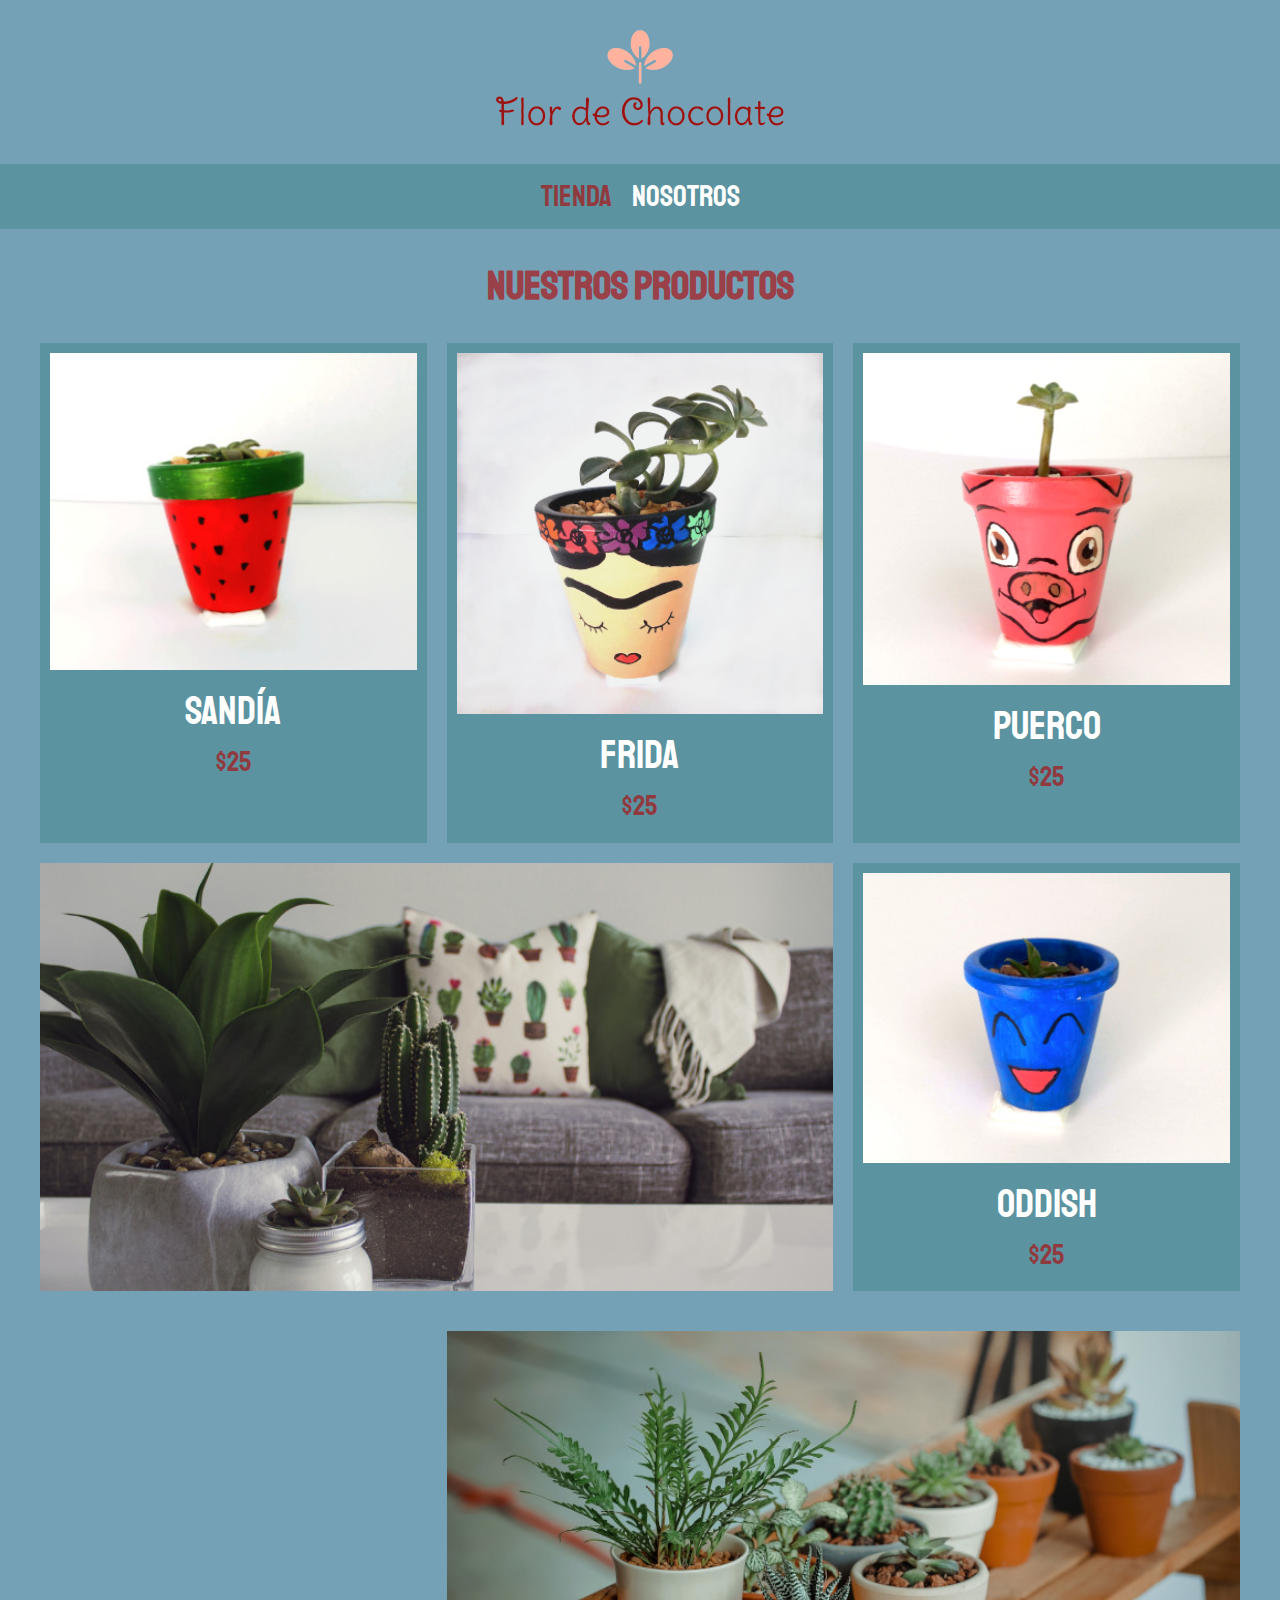
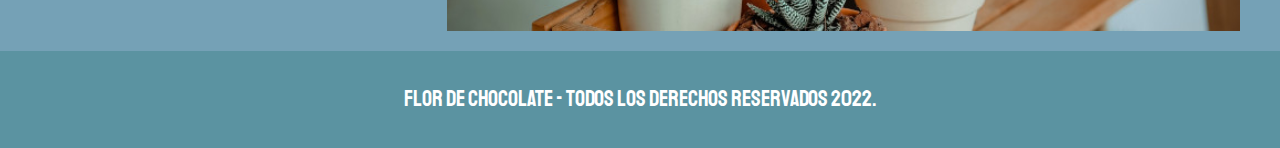
<file: index.html>
<!DOCTYPE html>
<html lang="en">
<head>
    <meta charset="UTF-8">
    <meta name="viewport" content="width=device-width, initial-scale=1.0">
    <title>Flor de Chocolate SLP</title>
    <link rel="stylesheet" href="css/normalize.css">
    <link href="https://fonts.googleapis.com/css2?family=Staatliches&display=swap" rel="stylesheet">
    <link rel="stylesheet" href="css/style.css">
</head>
<body>
    <header class="header">
        <a href="index.html">
            <img class="header__logo" src="img/logo_large.png" alt="Logotipo">
        </a>
    </header>

    <nav class="navegacion">
        <a class="navegacion__enlace navegacion__enlace--activo" href="index.html">Tienda</a>
        <a class="navegacion__enlace" href="nosotros.html">Nosotros</a>
    </nav>

    <main class="contenedor">
        <h1>Nuestros Productos</h1>

        <div class="grid">
            <div class="producto">
                <a href="producto.html">
                    <img class="producto__imagen" src="img/im1.jpg" alt="imagen camisa">
                    <div class="producto__informacion">
                        <p class="producto__nombre">Sandía</p>
                        <p class="producto__precio">$25</p>
                    </div>
                </a>
            </div>  <!--.producto-->
            <div class="producto">
                <a href="producto.html">
                    <img class="producto__imagen" src="img/im2.jpg" alt="imagen camisa">
                    <div class="producto__informacion">
                        <p class="producto__nombre">Frida</p>
                        <p class="producto__precio">$25</p>
                    </div>
                </a>
            </div>  <!--.producto-->
            <div class="producto">
                <a href="producto.html">
                    <img class="producto__imagen" src="img/img3.png" alt="imagen camisa">
                    <div class="producto__informacion">
                        <p class="producto__nombre">Puerco</p>
                        <p class="producto__precio">$25</p>
                    </div>
                </a>
            </div>  <!--.producto-->
            <div class="producto">
                <a href="producto.html">
                    <img class="producto__imagen" src="img/im4.jpg" alt="imagen camisa">
                    <div class="producto__informacion">
                        <p class="producto__nombre">Oddish</p>
                        <p class="producto__precio">$25</p>
                    </div>
                </a>
            </div>  <!--.producto-->
           <!-- <div class="producto">
                <a href="producto.html">
                    <img class="producto__imagen" src="img/5.jpg" alt="imagen camisa">
                    <div class="producto__informacion">
                        <p class="producto__nombre">Node.js</p>
                        <p class="producto__precio">$25</p>
                    </div>
                </a>
            </div>  <!--.producto-->
<!--             <div class="producto">
                <a href="producto.html">
                    <img class="producto__imagen" src="img/6.jpg" alt="imagen camisa">
                    <div class="producto__informacion">
                        <p class="producto__nombre">SASS</p>
                        <p class="producto__precio">$25</p>
                    </div>
                </a>
            </div>  <!--.producto--> 
<!--             <div class="producto">
                <a href="producto.html">
                    <img class="producto__imagen" src="img/7.jpg" alt="imagen camisa">
                    <div class="producto__informacion">
                        <p class="producto__nombre">HTML5</p>
                        <p class="producto__precio">$25</p>
                    </div>
                </a>
            </div>   -->
<!--             <div class="producto">
                <a href="producto.html">
                    <img class="producto__imagen" src="img/8.jpg" alt="imagen camisa">
                    <div class="producto__informacion">
                        <p class="producto__nombre">Github</p>
                        <p class="producto__precio">$25</p>
                    </div>
                </a>
            </div>   -->
<!--             <div class="producto">
                <a href="producto.html">
                    <img class="producto__imagen" src="img/9.jpg" alt="imagen camisa">
                    <div class="producto__informacion">
                        <p class="producto__nombre">BulmaCSS</p>
                        <p class="producto__precio">$25</p>
                    </div>
                </a>
            </div>   -->
<!--             <div class="producto">
                <a href="producto.html">
                    <img class="producto__imagen" src="img/10.jpg" alt="imagen camisa">
                    <div class="producto__informacion">
                        <p class="producto__nombre">TypeScript</p>
                        <p class="producto__precio">$25</p>
                    </div>
                </a>
            </div>   -->
<!--             <div class="producto">
                <a href="producto.html">
                    <img class="producto__imagen" src="img/11.jpg" alt="imagen camisa">
                    <div class="producto__informacion">
                        <p class="producto__nombre">Drupal</p>
                        <p class="producto__precio">$25</p>
                    </div>
                </a>
            </div>   -->
<!--             <div class="producto">
                <a href="producto.html">
                    <img class="producto__imagen" src="img/12.jpg" alt="imagen camisa">
                    <div class="producto__informacion">
                        <p class="producto__nombre">JavaScript</p>
                        <p class="producto__precio">$25</p>
                    </div>
                </a>
            </div>   -->
<!--             <div class="producto">
                <a href="producto.html">
                    <img class="producto__imagen" src="img/13.jpg" alt="imagen camisa">
                    <div class="producto__informacion">
                        <p class="producto__nombre">GraphQL</p>
                        <p class="producto__precio">$25</p>
                    </div>
                </a>
            </div>   -->
<!--             <div class="producto">
                <a href="producto.html">
                    <img class="producto__imagen" src="img/14.jpg" alt="imagen camisa">
                    <div class="producto__informacion">
                        <p class="producto__nombre">WordPress</p>
                        <p class="producto__precio">$25</p>
                    </div>
                </a>
            </div>   -->

            <div class="grafico grafico--camisas"></div>
            <div class="grafico grafico--node"></div>
        </div>
    </main>

    <footer class="footer">
        <p class="footer__texto">Flor de Chocolate - Todos los derechos Reservados 2022.</p>
    </footer>
    
</body>
</html>
</file>
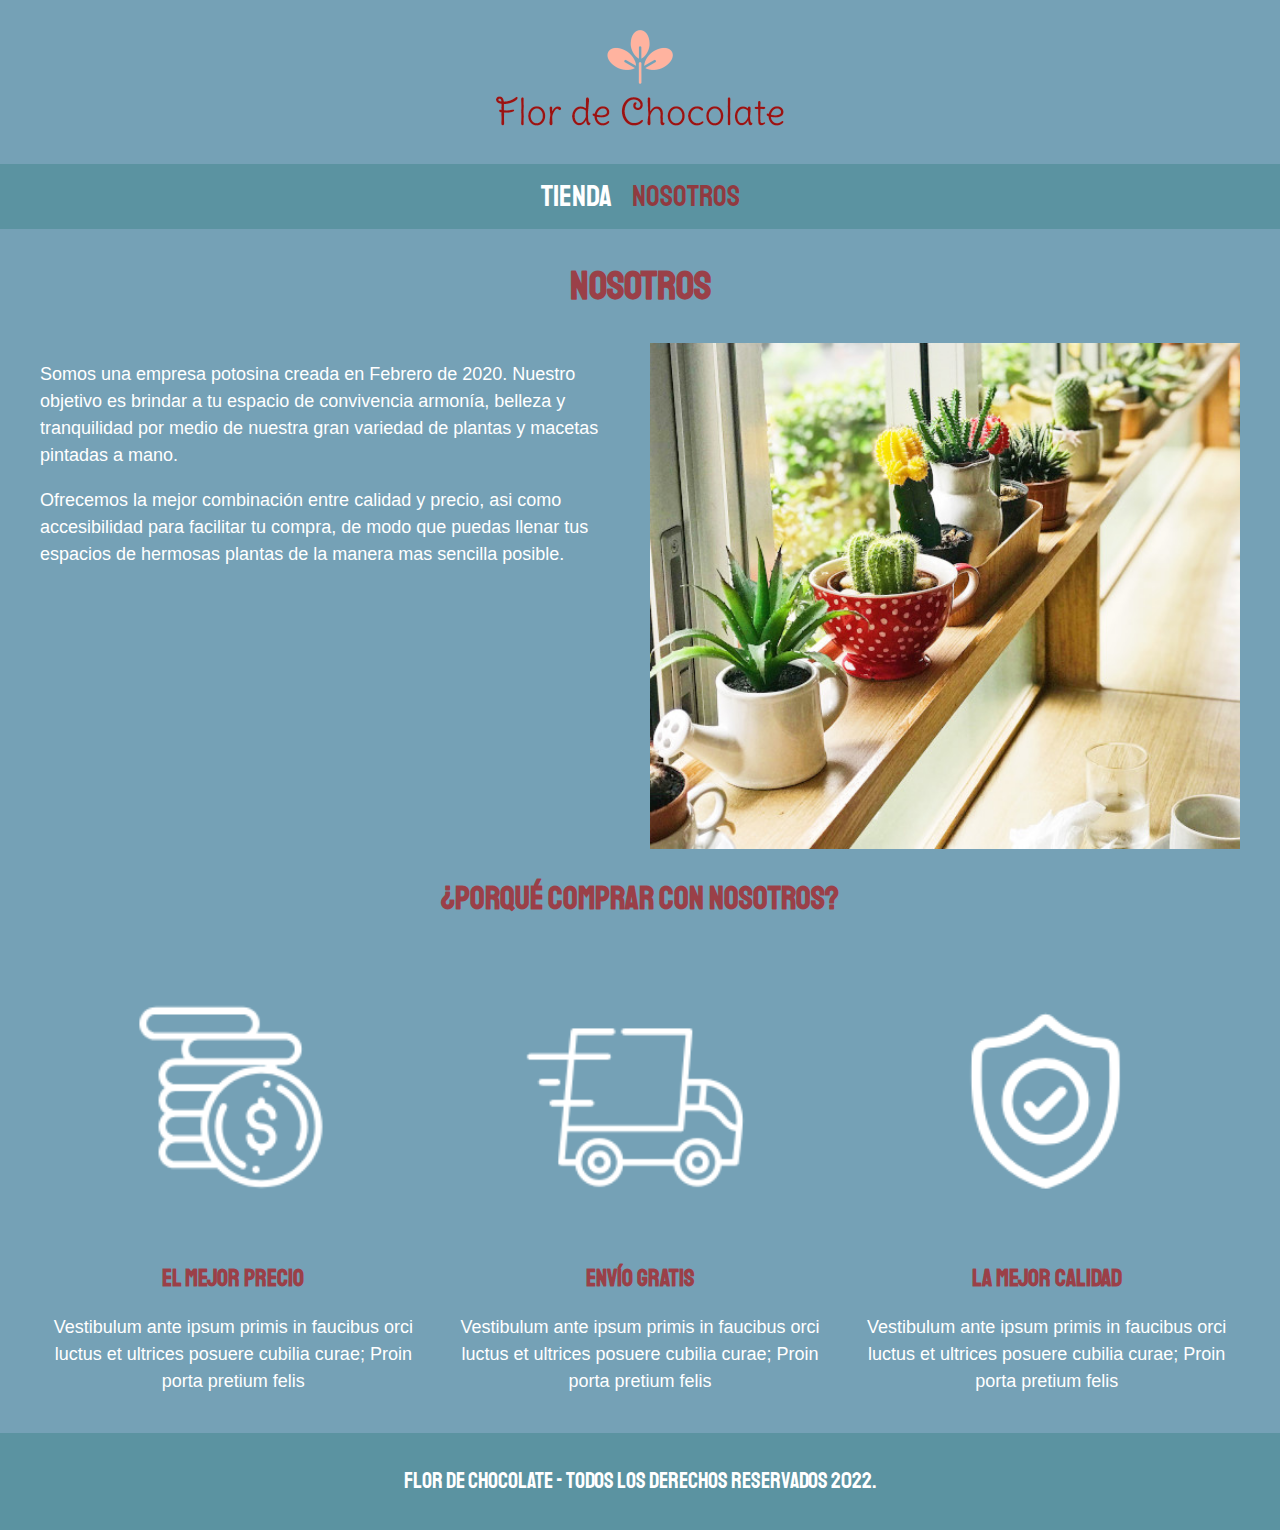
<file: nosotros.html>
<!DOCTYPE html>
<html lang="en">
<head>
    <meta charset="UTF-8">
    <meta name="viewport" content="width=device-width, initial-scale=1.0">
    <title>Flor de Chocolate</title>
    <link rel="stylesheet" href="css/normalize.css">
    <link href="https://fonts.googleapis.com/css2?family=Staatliches&display=swap" rel="stylesheet">
    <link rel="stylesheet" href="css/style.css">
</head>
<body>
    <header class="header">
        <a href="index.html">
            <img class="header__logo" src="img/logo_large.png" alt="Logotipo">
        </a>
    </header>

    <nav class="navegacion">
        <a class="navegacion__enlace" href="index.html">Tienda</a>
        <a class="navegacion__enlace navegacion__enlace--activo" href="nosotros.html">Nosotros</a>
    </nav>

    <main class="contenedor">
        <h1>Nosotros</h1>

        <div class="nosotros">
            <div class="nosotros__contenido">
                <p>Somos una empresa potosina creada en Febrero de 2020. Nuestro objetivo es brindar a tu espacio de convivencia armonía, belleza y tranquilidad por medio de nuestra gran variedad de plantas y macetas pintadas a mano. </p>

                <p>Ofrecemos la mejor combinación entre calidad y precio, asi como accesibilidad para facilitar tu compra, de modo que puedas llenar tus espacios de hermosas plantas de la manera mas sencilla posible. </p>
            </div>
            <img class="nosotros__imagen" src="img/nosotrosp.jpg" alt="imagen nosotros">
        </div>
    </main>

    <section class="contenedor comprar">
        <h2 class="comprar__titulo">¿Porqué Comprar con nosotros?</h2>

        <div class="bloques">
            <div class="bloque">
                <img class="bloque__imagen" src="img/icono_1.png" alt="porque comprar">
                <h3 class="bloque__titulo">El Mejor Precio</h3>
                <p>Vestibulum ante ipsum primis in faucibus orci luctus et ultrices posuere cubilia curae; Proin porta pretium felis</p>
            </div> <!--.bloque-->

            <div class="bloque">
                <img class="bloque__imagen" src="img/icono_3.png" alt="porque comprar">
                <h3 class="bloque__titulo">Envío Gratis</h3>
                <p>Vestibulum ante ipsum primis in faucibus orci luctus et ultrices posuere cubilia curae; Proin porta pretium felis</p>
            </div> <!--.bloque-->

            <div class="bloque">
                <img class="bloque__imagen" src="img/icono_4.png" alt="porque comprar">
                <h3 class="bloque__titulo">La Mejor Calidad</h3>
                <p>Vestibulum ante ipsum primis in faucibus orci luctus et ultrices posuere cubilia curae; Proin porta pretium felis</p>
            </div> <!--.bloque-->
        </div><!--.bloques-->
    </section> 

    <footer class="footer">
        <p class="footer__texto">Flor de Chocolate - Todos los derechos Reservados 2022.</p>
    </footer>
    
</body>
</html>
</file>
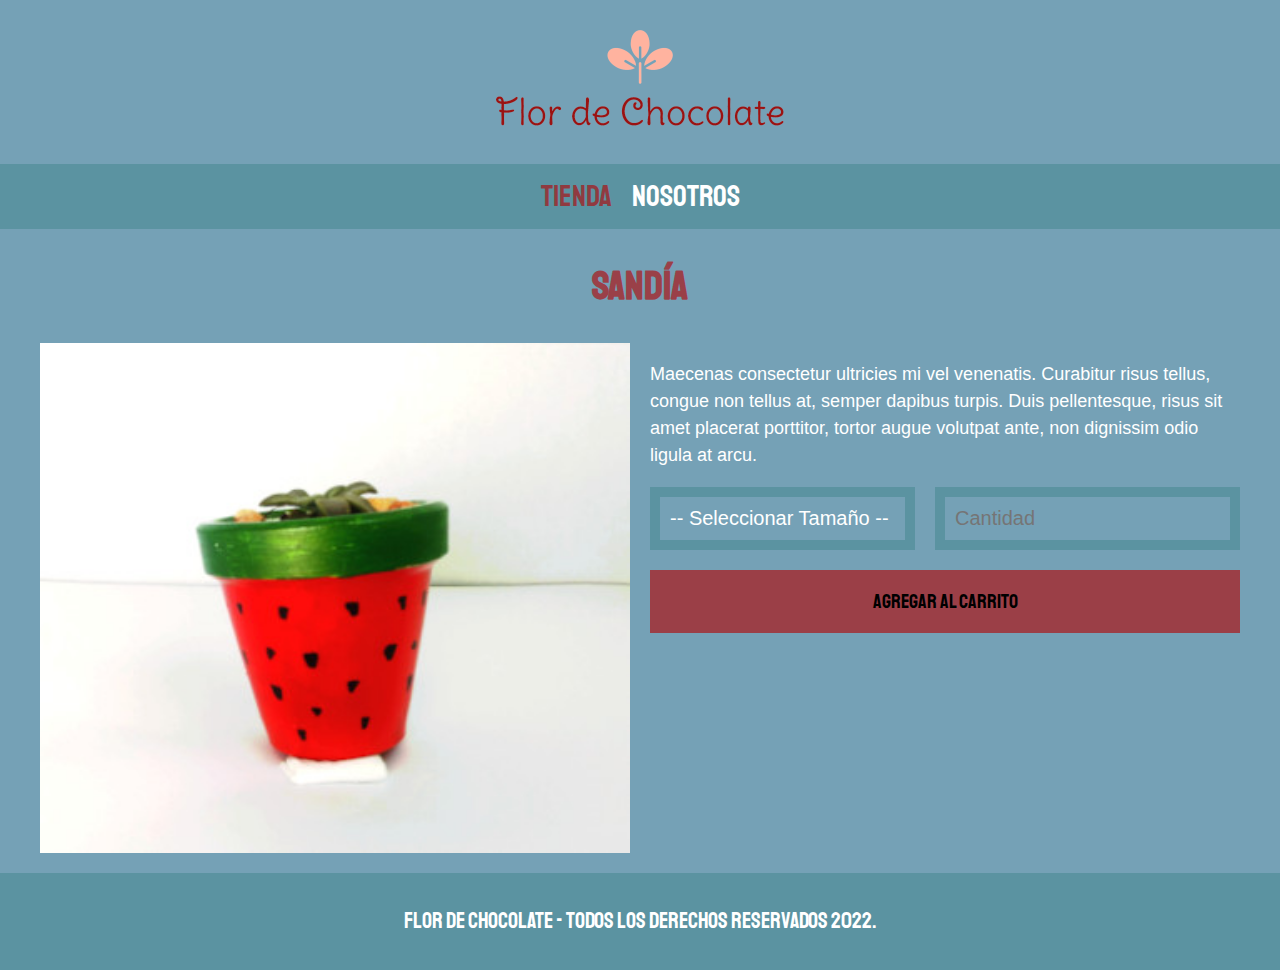
<file: producto.html>
<!DOCTYPE html>
<html lang="en">
<head>
    <meta charset="UTF-8">
    <meta name="viewport" content="width=device-width, initial-scale=1.0">
    <title>FrontEnd Store</title>
    <link rel="stylesheet" href="css/normalize.css">
    <link href="https://fonts.googleapis.com/css2?family=Staatliches&display=swap" rel="stylesheet">
    <link rel="stylesheet" href="css/style.css">
</head>
<body>
    <header class="header">
        <a href="index.html">
            <img class="header__logo" src="img/logo_large.png" alt="Logotipo">
        </a>
    </header>

    <nav class="navegacion">
        <a class="navegacion__enlace navegacion__enlace--activo" href="index.html">Tienda</a>
        <a class="navegacion__enlace" href="nosotros.html">Nosotros</a>
    </nav>

    <main class="contenedor">
        <h1>Sandía</h1>

        <div class="camisa">
            <img class="camisa__imagen" src="img/im1.jpg" alt="Imagen del Producto">

            <div class="camisa__contenido">
                <p>Maecenas consectetur ultricies mi vel venenatis. Curabitur risus tellus, congue non tellus at, semper dapibus turpis. Duis pellentesque, risus sit amet placerat porttitor, tortor augue volutpat ante, non dignissim odio ligula at arcu.</p>

                <form class="formulario">
                    <select class="formulario__campo">
                        <option disabled selected>-- Seleccionar Tamaño --</option>
                        <option>6 cm</option>
                        <option>8 cm</option>
                        <option>10 cm</option>
                    </select>
                    <input class="formulario__campo" type="number" placeholder="Cantidad" min="1">
                    <input class="formulario__submit" type="submit" value="Agregar al Carrito">
                </form>
            </div>
        </div>
    </main>

    <footer class="footer">
        <p class="footer__texto">Flor de Chocolate - Todos los derechos Reservados 2022.</p>
    </footer>
    
</body>
</html>
</file>
<file: css/style.css>
:root {
    --primario: #75a1b6;
    --primarioOscuro: #5b93a1;
    --secundario: #b10606a1;
    --secundarioOscuro: rgb(117, 25, 25);
    --blanco: #FFF;
    --negro: #000;

    --fuentePrincipal: 'Staatliches', cursive;
}

html {
    box-sizing: border-box;
    font-size: 62.5%; 
}

*, *:before, *:after {
    box-sizing: inherit;
}

/** Globales **/
body {
    background-color: var(--primario);
    font-size: 1.6rem;
    line-height: 1.5;
}
p {
    font-size: 1.8rem;
    font-family: Arial, Helvetica, sans-serif;
    color: var(--blanco);
}
a {
    text-decoration: none;
}
img {
    width: 100%;
}
.contenedor {
    max-width: 120rem;
    margin: 0 auto;
}
h1, h2, h3 {
    text-align: center;
    color: var(--secundario);
    font-family: var(--fuentePrincipal);
}
h1 {
    font-size: 4rem;
}
h2 {
    font-size: 3.2rem;
}
h3 {
    font-size: 2.4rem;
}

/** Header **/
.header {
    display: flex;
    justify-content:center;
    align-items:center;
}
.header__logo {
    margin: 3rem 0rem;
}
/** Footer **/
.footer {
    background-color: var(--primarioOscuro);
    padding: 1rem 0;
    margin-top: 2rem;
}
.footer__texto {
    font-family: var(--fuentePrincipal);
    text-align: center;
    font-size: 2.2rem;
}
/** Navegacion **/
.navegacion {
    background-color: var(--primarioOscuro);
    padding: 1rem 0;
    display: flex;
    justify-content: center;
    gap: 2rem; 
}
.navegacion__enlace {
    font-family: var(--fuentePrincipal);
    color: var(--blanco);
    font-size: 3rem;
}
.navegacion__enlace--activo,
.navegacion__enlace:hover {
    color: var(--secundario);
}

/** Grid **/
.grid {
    display: grid;
    grid-template-columns: repeat(2, 1fr);
    gap: 2rem;
}
@media (min-width: 768px) {
    .grid {
        grid-template-columns: repeat(3, 1fr);
    }
}

/** Productos **/
.producto {
    background-color: var(--primarioOscuro);
    padding: 1rem;
}

.producto__nombre {
    font-size: 4rem;
}
.producto__precio {
    font-size: 2.8rem;
    color: var(--secundario);
}
.producto__nombre,
.producto__precio {
    font-family: var(--fuentePrincipal);
    margin: 1rem 0;
    text-align: center;
    line-height: 1.2;
}

/** Graficos **/
.grafico {
    min-height: 30rem;
    background-repeat: no-repeat;
    background-size: cover;
    grid-column: 1 / 3;
}
.grafico--camisas {
    grid-row: 2 / 3;
    background-image: url(../img/plantas1.jpg);
}
.grafico--node {
    background-image: url(../img/plantas2.jpg);
    grid-row: 4 / 5;
}

@media (min-width: 768px) {
    .grafico--node {
        grid-row: 4 / 5;
        grid-column: 2 / 4;
    }
}

/** Nosotros **/
.nosotros {
    display: grid;
    grid-template-rows: repeat(2, auto);
}
@media (min-width: 768px) {
    .nosotros {
        grid-template-columns: repeat(2, 1fr);
        column-gap: 2rem;
    }
}
.nosotros__imagen {
    grid-row: 1 / 2;
}
@media (min-width: 768px) {
    .nosotros__imagen {
       grid-column: 2 / 3;
    }
}

/** Bloques **/
.bloques {
    display: grid;
    grid-template-columns: repeat(2, 1fr);
    gap: 2rem;
}
@media (min-width: 768px) {
    .bloques {
        grid-template-columns: repeat(3, 1fr);
    }
}

.bloque {
    text-align: center;
}

.bloque__titulo {
    margin: 0;
}

/** Pagina del Producto **/
@media (min-width: 768px) {
    .camisa {
        display: grid;
        grid-template-columns: repeat(2, 1fr);
        column-gap: 2rem;
    }
}

.formulario {
    display: grid;
    grid-template-columns: repeat(2, 1fr);
    gap: 2rem;
}
.formulario__campo {
   border: 1rem solid var(--primarioOscuro);
   background-color: transparent;
   color: var(--blanco);
   font-size: 2rem;
   font-family: Arial, Helvetica, sans-serif;
   padding: 1rem;
   appearance: none;
}
.formulario__submit {
    background-color: var(--secundario);
    border: none;
    font-size: 2rem;
    font-family: var(--fuentePrincipal);
    padding: 2rem;
    transition: background-color .3s ease;
    grid-column: 1 / 3;
}
.formulario__submit:hover {
    cursor: pointer;
    background-color: var(--secundarioOscuro);
}
</file>
